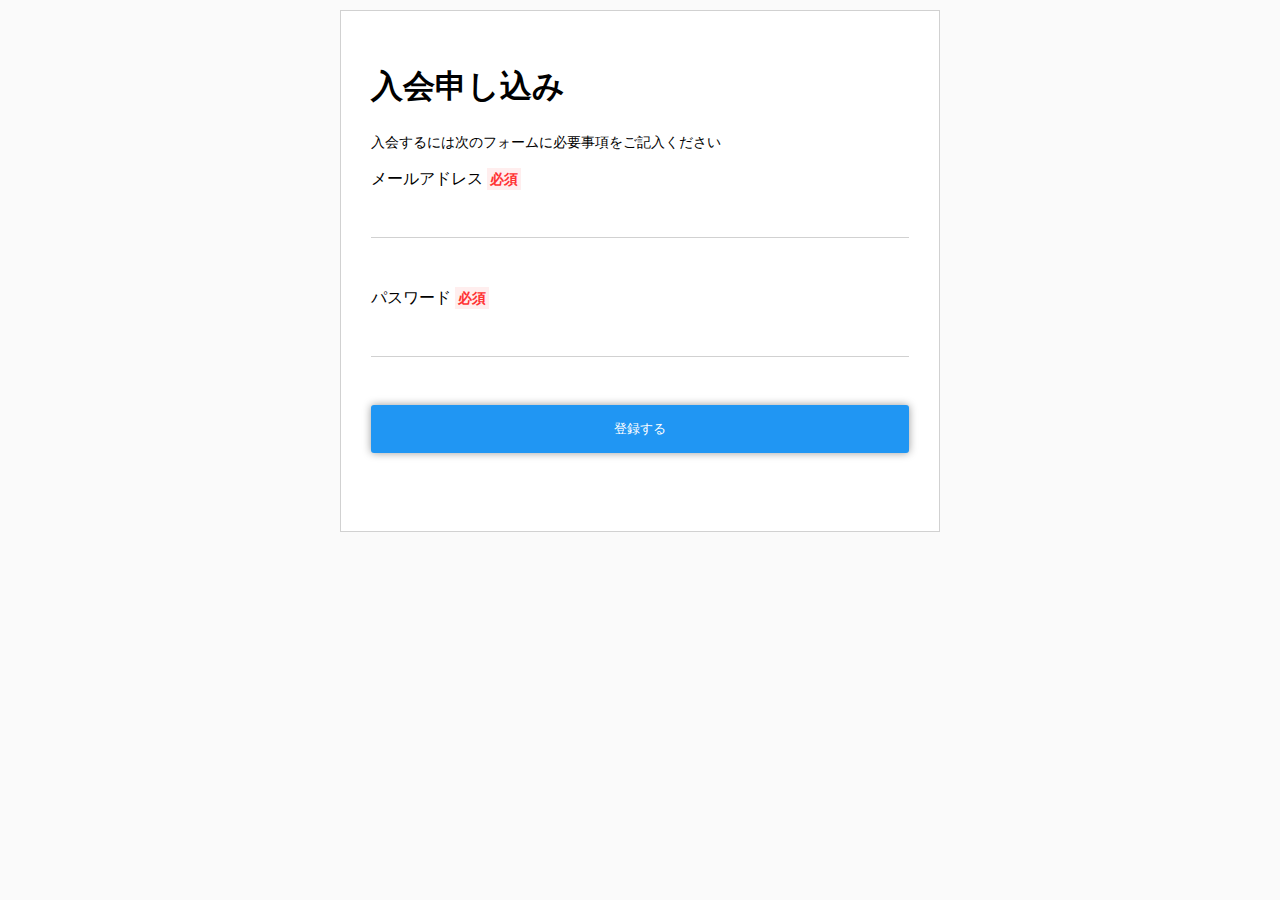
<file: [HTML:CSS:JavaScript] フロントエンドエンジニアになりたい人の Webプログラミング入門/session02/index.html>
<!DOCTYPE html>
<html lang="jp">
<head>
    <meta charset="UTF-8">
    <meta name="viewport" content="width=device-width, initial-scale=1.0">
    <title>入会申し込み</title>
    <link rel="stylesheet" href="css/style.css">
    <link rel="stylesheet" href="css/sanitize.css">
</head>
<body>
    <div class="content">
        <h1>入会申し込み</h1>
        <p style="font-size: 14px;">入会するには次のフォームに必要事項をご記入ください</p>
        <div class="control">
            <label for="mymail">メールアドレス <span class="required">必須</span></label>
            <input id="mymail" type="email" name="mymail"></p>
        </div>
        <div class="control">
            <label for="password">パスワード <span class="required">必須</span></label>
            <input id="password" type="password" name="password"></p>
        </div>
        <div class="control">
            <button type="submit">登録する</button>
        </div>
    </div>
</body>
</html>
</file>
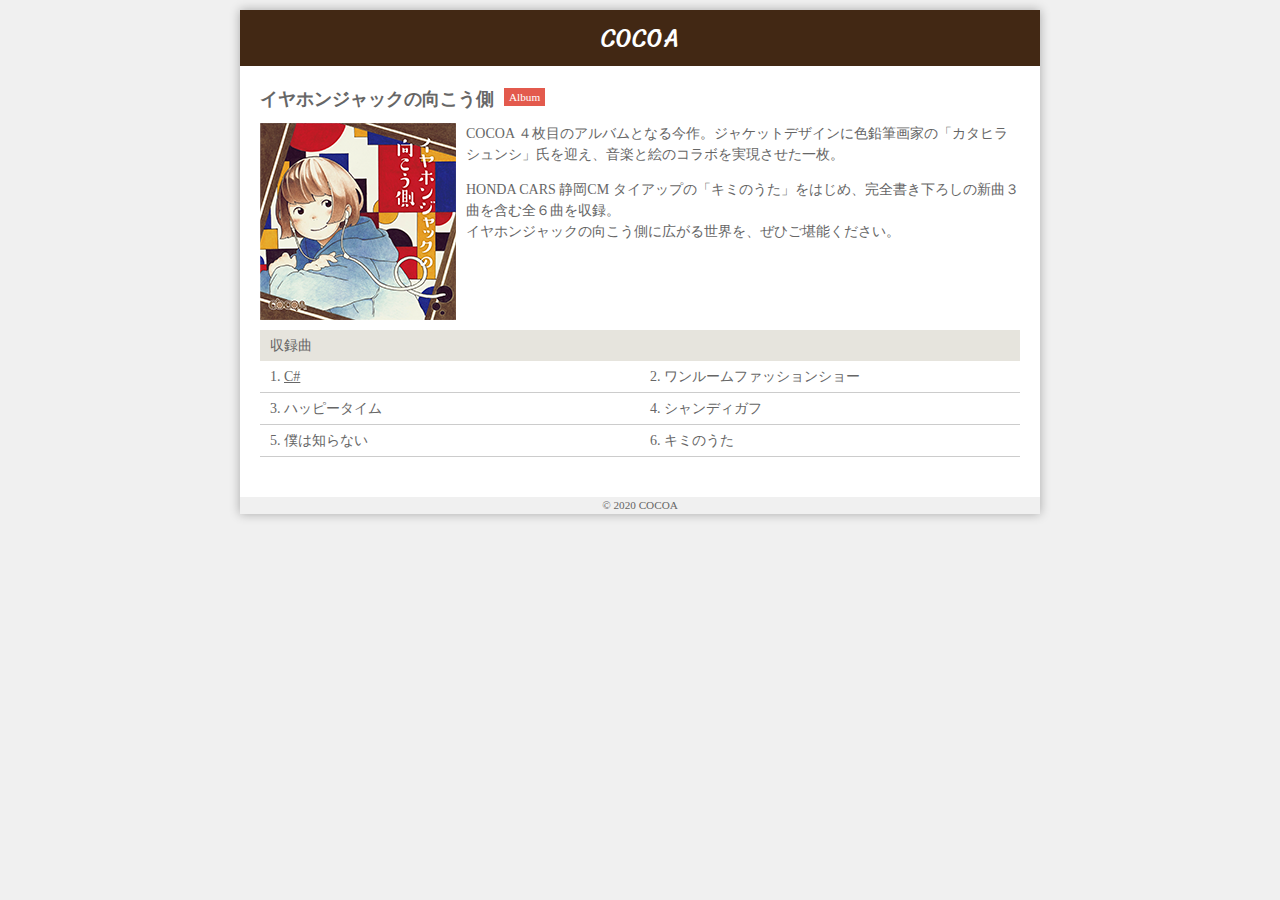
<file: [HTML:CSS:JavaScript] フロントエンドエンジニアになりたい人の Webプログラミング入門/session03/index.html>
<!DOCTYPE html>
<html lang="jp">

<head>
    <meta charset="UTF-8">
    <meta name="viewport" content="width=device-width, initial-scale=1.0">
    <title>イヤホンジャックの向こう側</title>
    <link rel="stylesheet" href="css/style.css">
</head>

<body>
    <div class="container">
        <header>
            <h1>COCOA</h1>
        </header>
        <div class="content">
            <section class="information">
                <h1>イヤホンジャックの向こう側</h1>
                <p class="type">Album</p>
                <div class="description">
                    <a href="#"><img src="img/jacket.png" alt="イヤホンジャックの向こう側のジャケット写真"></a>
                    <p>COCOA ４枚目のアルバムとなる今作。ジャケットデザインに色鉛筆画家の「カタヒラシュンシ」氏を迎え、音楽と絵のコラボを実現させた一枚。</p>
                    <p>HONDA CARS 静岡CM タイアップの「キミのうた」をはじめ、完全書き下ろしの新曲３曲を含む全６曲を収録。<br>
                        イヤホンジャックの向こう側に広がる世界を、ぜひご堪能ください。</p>
                </div>
            </section>
            <section class="songs">
                <h2>収録曲</h2>
                <ol class="clearfix">
                    <li><a href="https://ja.wikipedia.org/wiki/C_Sharp">C#</a></li>
                    <li>ワンルームファッションショー</li>
                    <li>ハッピータイム</li>
                    <li>シャンディガフ</li>
                    <li>僕は知らない</li>
                    <li>キミのうた</li>
                </ol>
            </section>
        </div>
        <footer>
            &copy; 2020 COCOA
        </footer>
    </div>
</body>

</html>
</file>
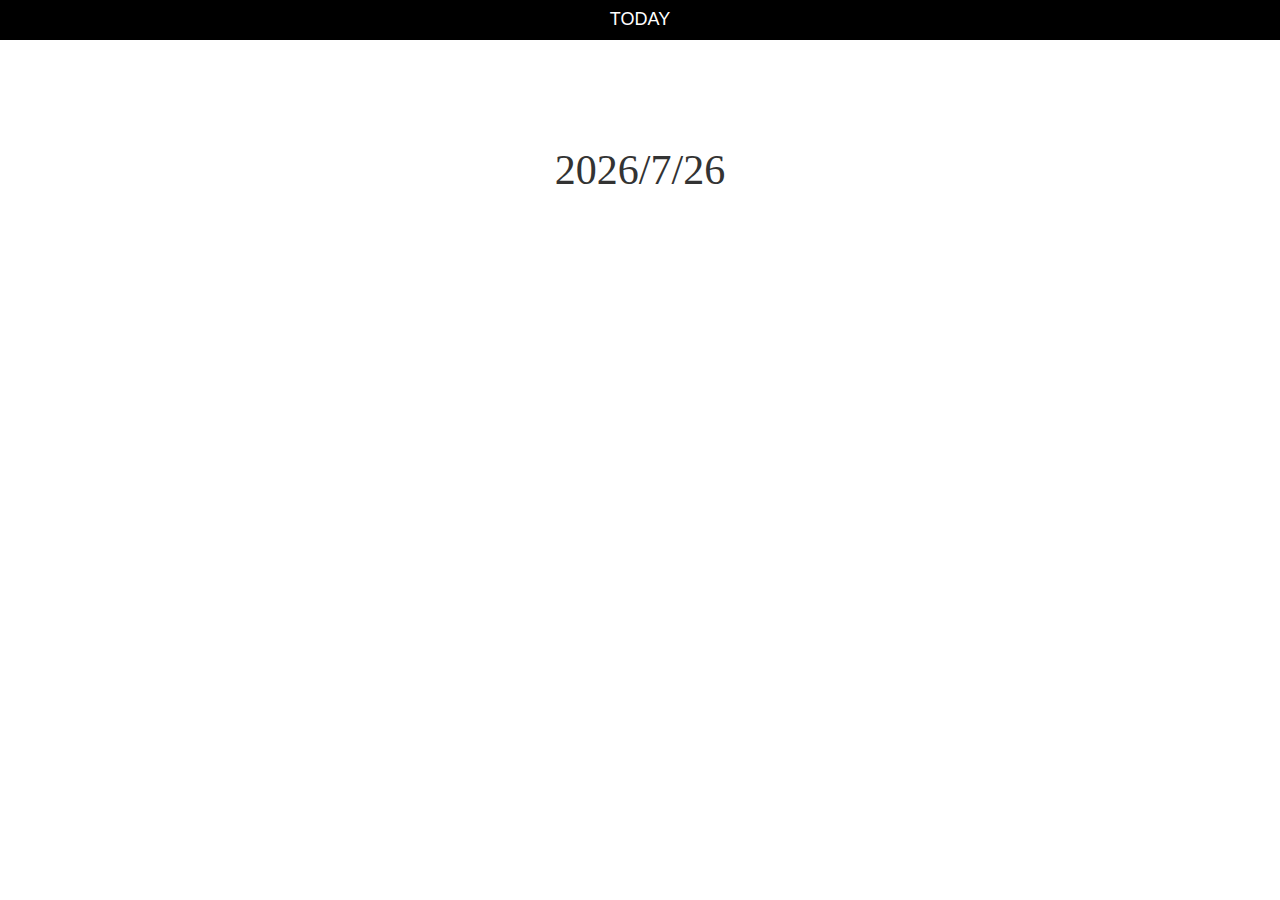
<file: [HTML:CSS:JavaScript] フロントエンドエンジニアになりたい人の Webプログラミング入門/session05/index.html>
<!DOCTYPE html>
<html>
<head>
    <meta charset="UTF-8">
    <meta name="viewport" content="width=device-width, initial-scale=1.0">
    <title>TODAY</title>
    <!-- Latest compiled and minified CSS -->
    <link rel="stylesheet" href="https://stackpath.bootstrapcdn.com/bootstrap/3.4.1/css/bootstrap.min.css"
        integrity="sha384-HSMxcRTRxnN+Bdg0JdbxYKrThecOKuH5zCYotlSAcp1+c8xmyTe9GYg1l9a69psu" crossorigin="anonymous">

    <!-- Optional theme -->
    <link rel="stylesheet" href="https://stackpath.bootstrapcdn.com/bootstrap/3.4.1/css/bootstrap-theme.min.css"
        integrity="sha384-6pzBo3FDv/PJ8r2KRkGHifhEocL+1X2rVCTTkUfGk7/0pbek5mMa1upzvWbrUbOZ" crossorigin="anonymous">
    <link rel="stylesheet" href="css/style.css">
</head>

<body>
    <header>
        <h1>TODAY</h1>
    </header>

    <div class="container">
        <script>
            var today = new Date();
            var todayHtml = today.getFullYear() + '/' + (today.getMonth() + 1) + '/' + today.getDate();
            document.write('<p class="date">' + todayHtml + '</p>');
        </script>
    </div>
</body>

</html>
</file>
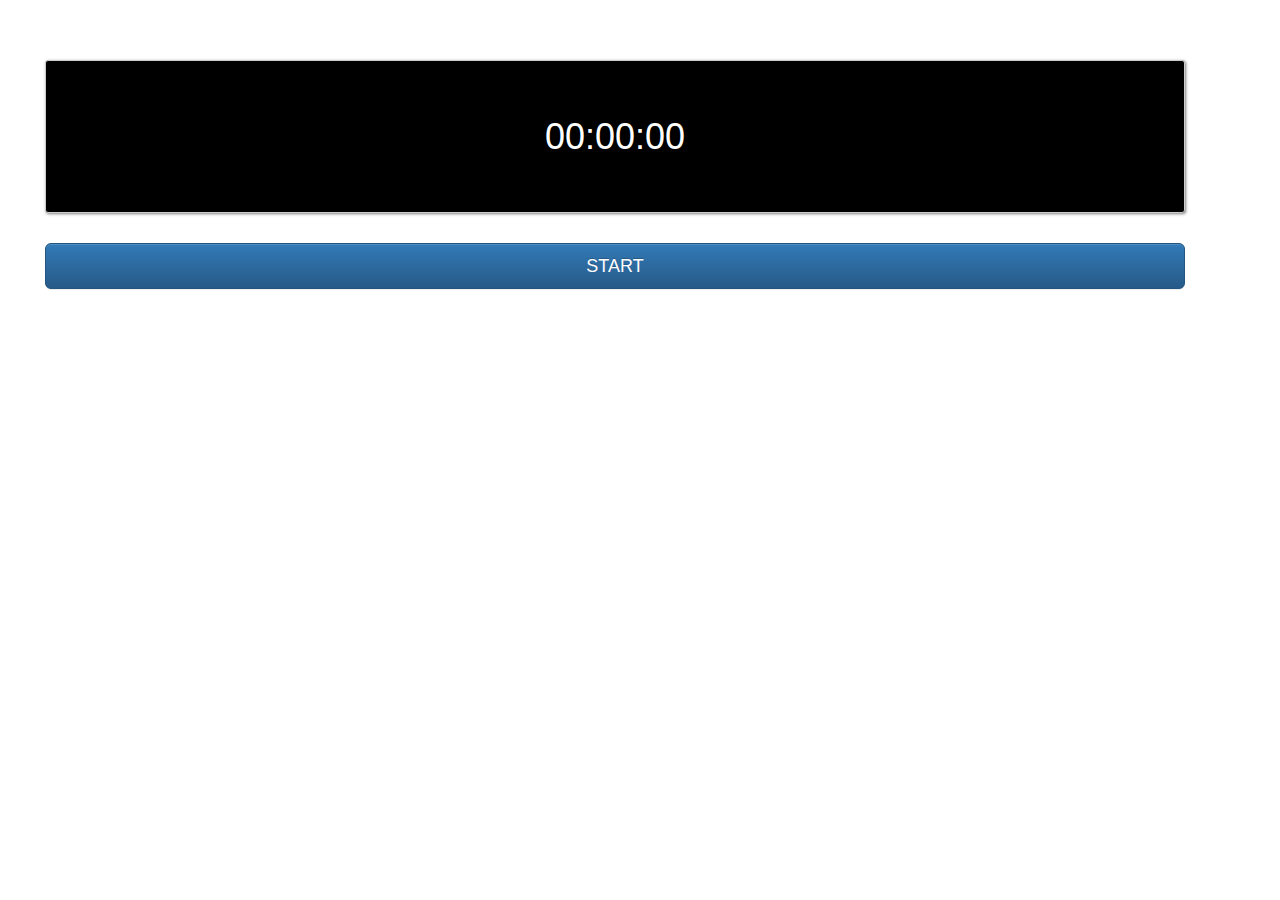
<file: [HTML:CSS:JavaScript] フロントエンドエンジニアになりたい人の Webプログラミング入門/session06/index.html>
<!DOCTYPE html>
<html>

<head>
    <meta charset="UTF-8">
    <meta name="viewport" content="width=device-width, initial-scale=1.0">

    <!-- Latest compiled and minified CSS -->
    <link rel="stylesheet" href="https://stackpath.bootstrapcdn.com/bootstrap/3.4.1/css/bootstrap.min.css"
        integrity="sha384-HSMxcRTRxnN+Bdg0JdbxYKrThecOKuH5zCYotlSAcp1+c8xmyTe9GYg1l9a69psu" crossorigin="anonymous">

    <!-- Optional theme -->
    <link rel="stylesheet" href="https://stackpath.bootstrapcdn.com/bootstrap/3.4.1/css/bootstrap-theme.min.css"
        integrity="sha384-6pzBo3FDv/PJ8r2KRkGHifhEocL+1X2rVCTTkUfGk7/0pbek5mMa1upzvWbrUbOZ" crossorigin="anonymous">
    <link rel="stylesheet" href="css/style.css">
    <title>TIMER</title>
</head>

<body>
    <div class="container">
        <p id="timer">00:00:00</p>
        <div>
            <button id="start_stop" class="btn btn-lg btn-primary">START</button>
        </div>
    </div>
    <script>
        var start;
        var timer_id
        document.getElementById('start_stop').addEventListener
            ('click', function () {
                if (this.innerHTML === 'START') {
                    start = new Date();

                    document.getElementById('timer').innerHTML = start.getTime();

                    timer_id = setInterval(goTimer, 10);

                    //STOPボタンにする
                    this.innerHTML = 'STOP';
                    this.classList.remove('btn-primary');
                    this.classList.add('btn-danger');
                } else {
                    clearInterval(timer_id);
                    this.innerHTML = 'START';
                    this.classList.remove('btn-danger');
                    this.classList.add('btn-primary');
                }
            });

        var addZero = function (value) {
            if (value < 10) {
                value = '0' + value;
            }
            return value;
        }

        var goTimer = function () {
            var now = new Date();

            var milli = now.getTime() - start.getTime();
            var seconds = Math.floor(milli / 1000);
            var minutes = Math.floor(seconds / 60);
            var hours = Math.floor(minutes / 60);

            seconds = seconds - minutes * 60;
            minutes = minutes - hours * 60;

            hours = addZero(hours);
            minutes = addZero(minutes);
            seconds = addZero(seconds);

            document.getElementById('timer').innerHTML = hours + ':' + minutes + ':' + seconds;
        }

    </script>
</body>

</html>
</file>
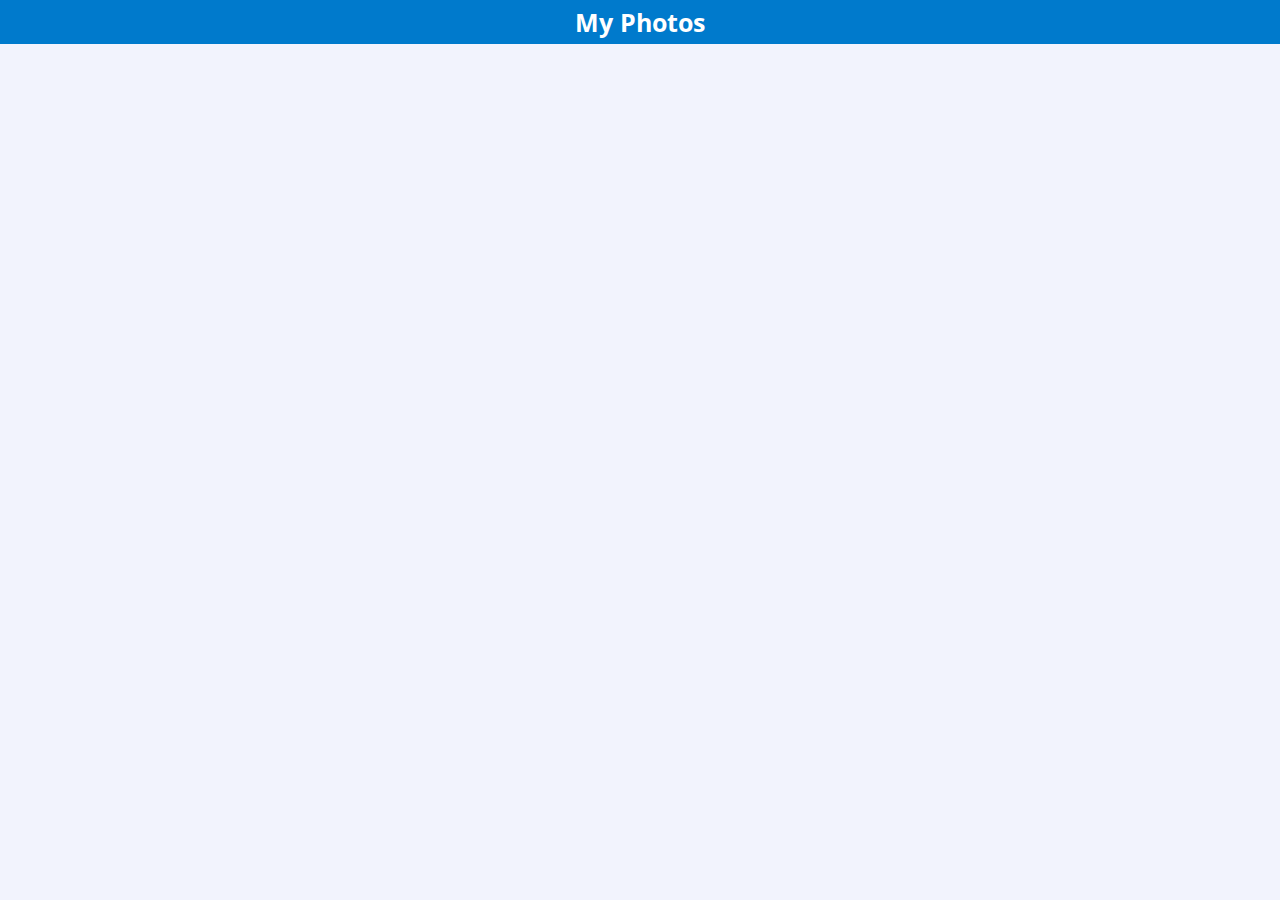
<file: [HTML:CSS:JavaScript] フロントエンドエンジニアになりたい人の Webプログラミング入門/session07/index.html>
<!DOCTYPE html>
<html>

<head>
    <meta charset="UTF-8">
    <meta name="viewport" content="width=device-width, initial-scale=1.0">

    <link href="https://fonts.googleapis.com/css2?family=Open+Sans+Condensed:wght@300&display=swap" rel="stylesheet">
    <link rel="stylesheet" href="css/style.css">

    <title>My Photos</title>
</head>

<body>
    <header>
        <h1>My Photos</h1>
    </header>

    <div class="container">
        <div id="img_unit">

        </div>
    </div>

    <script>
        var ajax = new XMLHttpRequest();
        ajax.open('GET', 'https://h2o-space.com/htmlbook/images.php');
        ajax.responseType = 'json';
        ajax.send(null);

        ajax.onreadystatechange = function () {
            if (ajax.readyState === XMLHttpRequest.DONE && ajax.status === 200) {
                for (var i= 0; i<this.response.length; i++) {
                    var data = this.response[i];

                    var img = document.createElement('img');
                    img.setAttribute('src', data.path);

                    var caption = document.createElement('div');
                    caption.className = 'inner';
                    caption.innerHTML = '<p>' + data.caption + '<span>' + data.name + '</span></p>';

                    var div = document.createElement('div');
                    div.className = 'photo';
                    div.appendChild(img);
                    div.appendChild(caption);

                    document.getElementById('img_unit').appendChild(div);
                }
            }
        };
    </script>
</body>

</html>
</file>
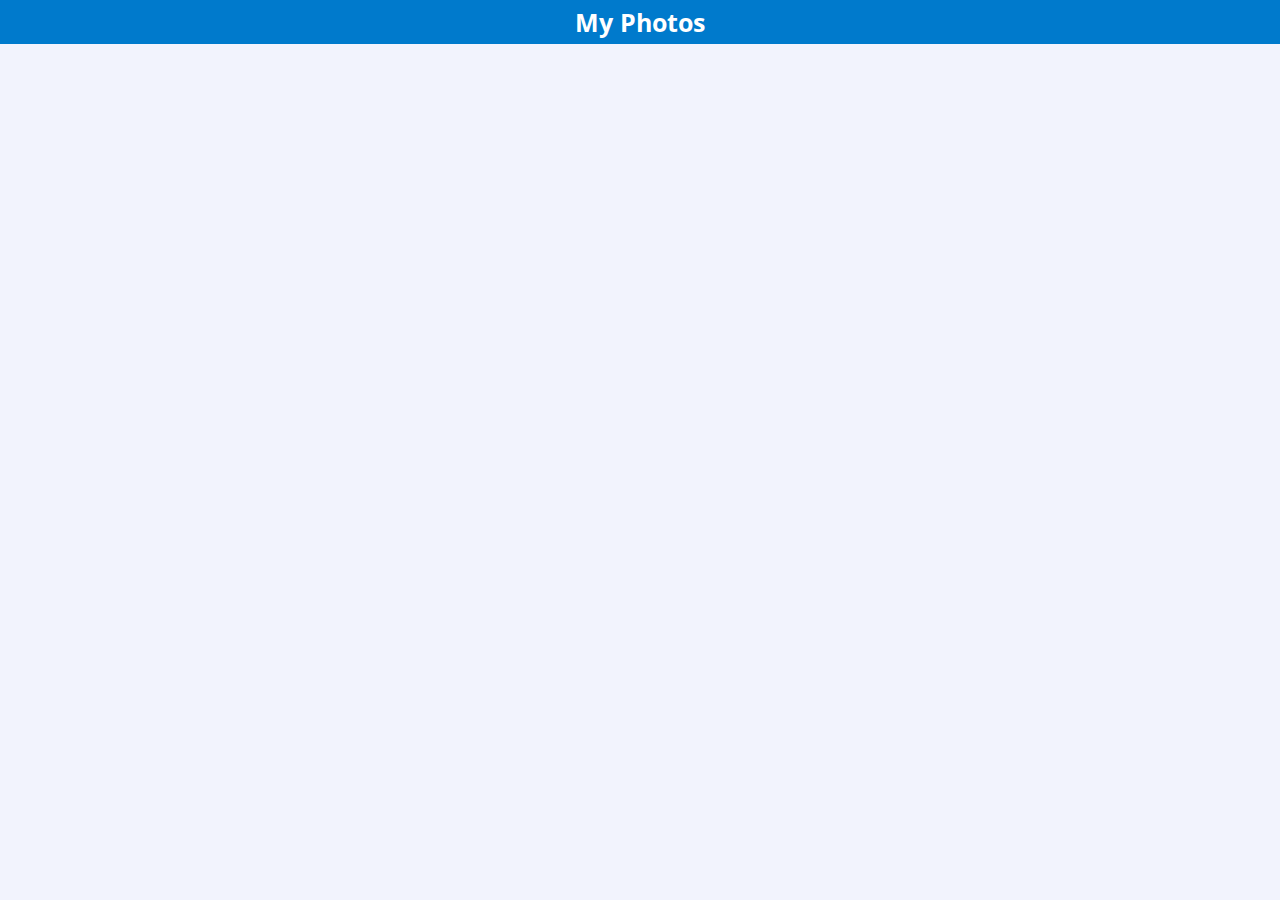
<file: [HTML:CSS:JavaScript] フロントエンドエンジニアになりたい人の Webプログラミング入門/session08/jquery.html>
<!DOCTYPE html>
<html>
<head>
    <meta charset="UTF-8">
    <meta name="viewport" content="width=device-width, initial-scale=1.0">

    <link href="https://fonts.googleapis.com/css2?family=Open+Sans+Condensed:wght@300&display=swap" rel="stylesheet">
    <link rel="stylesheet" href="css/style.css">

    <title>My Photos</title>
</head>
<body>
    <header>
        <h1>My Photos</h1>
    </header>

    <div class="container">
        <div id="img_unit">
        </div>
    </div>

    <script src="js/jquery.min.js"></script>
    <script>
        $.getJSON('http://h2o-space.com/htmlbook/images.php', function(data){
            for (var i=0; i<data.length; i++) {
                $('<div class="photo"></div>')
                    .append('<img src="' + data[i].path + '">')
                    .append('<div class="inner"><p>' + data[i].caption + '<span>' + data[i].name + '</span></p></div>')
                    .appendTo('#img_unit');
            }
        });
    </script>
</body>

</html>
</file>
<file: [HTML:CSS:JavaScript] フロントエンドエンジニアになりたい人の Webプログラミング入門/session02/css/style.css>
p {
    font-size: 14px;
}

h1 {
    font-size: 24px;
    margin: 0;
}
.content {
    background-color: #fff;
    width: 600px;
    margin: 10px auto;
    border: 1px solid #d1d1d1;
    padding: 30px;
}

input {
    border: none;
    border-bottom: 1px solid #d1d1d1;
    font-size: 1.2em;
    width: 100%;
    padding: 8px;
}

button {
    width: 100%;
    background-color: #2096f3;
    color: #fff;
    padding: 15px;
    border: 0;
    border-radius: 3px;
    box-shadow: 0 0 8px rgba(0, 0, 0, .4);
}

.required {
    color: #f33;
    font-size: .9em;
    padding: 3px;
    background-color: #fee;
    font-weight: bold;
}

body {
    background-color: #fafafa;
}

.control {
    margin-bottom: 3em;
}

label {
    display: block;
    margin-bottom: .5em;
}
</file>
<file: [HTML:CSS:JavaScript] フロントエンドエンジニアになりたい人の Webプログラミング入門/session02/css/sanitize.css>
/* Document
 * ========================================================================== */

/**
 * Add border box sizing in all browsers (opinionated).
 */

*,
::before,
::after {
  box-sizing: border-box;
}

/**
 * 1. Add text decoration inheritance in all browsers (opinionated).
 * 2. Add vertical alignment inheritance in all browsers (opinionated).
 */

::before,
::after {
  text-decoration: inherit; /* 1 */
  vertical-align: inherit; /* 2 */
}

/**
 * 1. Use the default cursor in all browsers (opinionated).
 * 2. Change the line height in all browsers (opinionated).
 * 3. Use a 4-space tab width in all browsers (opinionated).
 * 4. Remove the grey highlight on links in iOS (opinionated).
 * 5. Prevent adjustments of font size after orientation changes in
 *    IE on Windows Phone and in iOS.
 * 6. Breaks words to prevent overflow in all browsers (opinionated).
 */

html {
  cursor: default; /* 1 */
  line-height: 1.5; /* 2 */
  -moz-tab-size: 4; /* 3 */
  tab-size: 4; /* 3 */
  -webkit-tap-highlight-color: transparent /* 4 */;
  -ms-text-size-adjust: 100%; /* 5 */
  -webkit-text-size-adjust: 100%; /* 5 */
  word-break: break-word; /* 6 */
}

/* Sections
 * ========================================================================== */

/**
 * Remove the margin in all browsers (opinionated).
 */

body {
  margin: 0;
}

/**
 * Correct the font size and margin on `h1` elements within `section` and
 * `article` contexts in Chrome, Edge, Firefox, and Safari.
 */

h1 {
  font-size: 2em;
  margin: 0.67em 0;
}

/* Grouping content
 * ========================================================================== */

/**
 * Remove the margin on nested lists in Chrome, Edge, IE, and Safari.
 */

dl dl,
dl ol,
dl ul,
ol dl,
ul dl {
  margin: 0;
}

/**
 * Remove the margin on nested lists in Edge 18- and IE.
 */

ol ol,
ol ul,
ul ol,
ul ul {
  margin: 0;
}

/**
 * 1. Add the correct sizing in Firefox.
 * 2. Show the overflow in Edge 18- and IE.
 */

hr {
  height: 0; /* 1 */
  overflow: visible; /* 2 */
}

/**
 * Add the correct display in IE.
 */

main {
  display: block;
}

/**
 * Remove the list style on navigation lists in all browsers (opinionated).
 */

nav ol,
nav ul {
  list-style: none;
  padding: 0;
}

/**
 * 1. Correct the inheritance and scaling of font size in all browsers.
 * 2. Correct the odd `em` font sizing in all browsers.
 */

pre {
  font-family: monospace, monospace; /* 1 */
  font-size: 1em; /* 2 */
}

/* Text-level semantics
 * ========================================================================== */

/**
 * Remove the gray background on active links in IE 10.
 */

a {
  background-color: transparent;
}

/**
 * Add the correct text decoration in Edge 18-, IE, and Safari.
 */

abbr[title] {
  text-decoration: underline;
  text-decoration: underline dotted;
}

/**
 * Add the correct font weight in Chrome, Edge, and Safari.
 */

b,
strong {
  font-weight: bolder;
}

/**
 * 1. Correct the inheritance and scaling of font size in all browsers.
 * 2. Correct the odd `em` font sizing in all browsers.
 */

code,
kbd,
samp {
  font-family: monospace, monospace; /* 1 */
  font-size: 1em; /* 2 */
}

/**
 * Add the correct font size in all browsers.
 */

small {
  font-size: 80%;
}

/* Embedded content
 * ========================================================================== */

/*
 * Change the alignment on media elements in all browsers (opinionated).
 */

audio,
canvas,
iframe,
img,
svg,
video {
  vertical-align: middle;
}

/**
 * Add the correct display in IE 9-.
 */

audio,
video {
  display: inline-block;
}

/**
 * Add the correct display in iOS 4-7.
 */

audio:not([controls]) {
  display: none;
  height: 0;
}

/**
 * Remove the border on iframes in all browsers (opinionated).
 */

iframe {
  border-style: none;
}

/**
 * Remove the border on images within links in IE 10-.
 */

img {
  border-style: none;
}

/**
 * Change the fill color to match the text color in all browsers (opinionated).
 */

svg:not([fill]) {
  fill: currentColor;
}

/**
 * Hide the overflow in IE.
 */

svg:not(:root) {
  overflow: hidden;
}

/* Tabular data
 * ========================================================================== */

/**
 * Collapse border spacing in all browsers (opinionated).
 */

table {
  border-collapse: collapse;
}

/* Forms
 * ========================================================================== */

/**
 * Remove the margin on controls in Safari.
 */

button,
input,
select {
  margin: 0;
}

/**
 * 1. Show the overflow in IE.
 * 2. Remove the inheritance of text transform in Edge 18-, Firefox, and IE.
 */

button {
  overflow: visible; /* 1 */
  text-transform: none; /* 2 */
}

/**
 * Correct the inability to style buttons in iOS and Safari.
 */

button,
[type="button"],
[type="reset"],
[type="submit"] {
  -webkit-appearance: button;
}

/**
 * 1. Change the inconsistent appearance in all browsers (opinionated).
 * 2. Correct the padding in Firefox.
 */

fieldset {
  border: 1px solid #a0a0a0; /* 1 */
  padding: 0.35em 0.75em 0.625em; /* 2 */
}

/**
 * Show the overflow in Edge 18- and IE.
 */

input {
  overflow: visible;
}

/**
 * 1. Correct the text wrapping in Edge 18- and IE.
 * 2. Correct the color inheritance from `fieldset` elements in IE.
 */

legend {
  color: inherit; /* 2 */
  display: table; /* 1 */
  max-width: 100%; /* 1 */
  white-space: normal; /* 1 */
}

/**
 * 1. Add the correct display in Edge 18- and IE.
 * 2. Add the correct vertical alignment in Chrome, Edge, and Firefox.
 */

progress {
  display: inline-block; /* 1 */
  vertical-align: baseline; /* 2 */
}

/**
 * Remove the inheritance of text transform in Firefox.
 */

select {
  text-transform: none;
}

/**
 * 1. Remove the margin in Firefox and Safari.
 * 2. Remove the default vertical scrollbar in IE.
 * 3. Change the resize direction in all browsers (opinionated).
 */

textarea {
  margin: 0; /* 1 */
  overflow: auto; /* 2 */
  resize: vertical; /* 3 */
}

/**
 * Remove the padding in IE 10-.
 */

[type="checkbox"],
[type="radio"] {
  padding: 0;
}

/**
 * 1. Correct the odd appearance in Chrome, Edge, and Safari.
 * 2. Correct the outline style in Safari.
 */

[type="search"] {
  -webkit-appearance: textfield; /* 1 */
  outline-offset: -2px; /* 2 */
}

/**
 * Correct the cursor style of increment and decrement buttons in Safari.
 */

::-webkit-inner-spin-button,
::-webkit-outer-spin-button {
  height: auto;
}

/**
 * Correct the text style of placeholders in Chrome, Edge, and Safari.
 */

::-webkit-input-placeholder {
  color: inherit;
  opacity: 0.54;
}

/**
 * Remove the inner padding in Chrome, Edge, and Safari on macOS.
 */

::-webkit-search-decoration {
  -webkit-appearance: none;
}

/**
 * 1. Correct the inability to style upload buttons in iOS and Safari.
 * 2. Change font properties to `inherit` in Safari.
 */

::-webkit-file-upload-button {
  -webkit-appearance: button; /* 1 */
  font: inherit; /* 2 */
}

/**
 * Remove the inner border and padding of focus outlines in Firefox.
 */

::-moz-focus-inner {
  border-style: none;
  padding: 0;
}

/**
 * Restore the focus outline styles unset by the previous rule in Firefox.
 */

:-moz-focusring {
  outline: 1px dotted ButtonText;
}

/**
 * Remove the additional :invalid styles in Firefox.
 */

:-moz-ui-invalid {
  box-shadow: none;
}

/* Interactive
 * ========================================================================== */

/*
 * Add the correct display in Edge 18- and IE.
 */

details {
  display: block;
}

/*
 * Add the correct styles in Edge 18-, IE, and Safari.
 */

dialog {
  background-color: white;
  border: solid;
  color: black;
  display: block;
  height: -moz-fit-content;
  height: -webkit-fit-content;
  height: fit-content;
  left: 0;
  margin: auto;
  padding: 1em;
  position: absolute;
  right: 0;
  width: -moz-fit-content;
  width: -webkit-fit-content;
  width: fit-content;
}

dialog:not([open]) {
  display: none;
}

/*
 * Add the correct display in all browsers.
 */

summary {
  display: list-item;
}

/* Scripting
 * ========================================================================== */

/**
 * Add the correct display in IE 9-.
 */

canvas {
  display: inline-block;
}

/**
 * Add the correct display in IE.
 */

template {
  display: none;
}

/* User interaction
 * ========================================================================== */

/*
 * 1. Remove the tapping delay in IE 10.
 * 2. Remove the tapping delay on clickable elements
      in all browsers (opinionated).
 */

a,
area,
button,
input,
label,
select,
summary,
textarea,
[tabindex] {
  -ms-touch-action: manipulation; /* 1 */
  touch-action: manipulation; /* 2 */
}

/**
 * Add the correct display in IE 10-.
 */

[hidden] {
  display: none;
}

/* Accessibility
 * ========================================================================== */

/**
 * Change the cursor on busy elements in all browsers (opinionated).
 */

[aria-busy="true"] {
  cursor: progress;
}

/*
 * Change the cursor on control elements in all browsers (opinionated).
 */

[aria-controls] {
  cursor: pointer;
}

/*
 * Change the cursor on disabled, not-editable, or otherwise
 * inoperable elements in all browsers (opinionated).
 */

[aria-disabled="true"],
[disabled] {
  cursor: not-allowed;
}

/*
 * Change the display on visually hidden accessible elements
 * in all browsers (opinionated).
 */

[aria-hidden="false"][hidden] {
  display: initial;
}

[aria-hidden="false"][hidden]:not(:focus) {
  clip: rect(0, 0, 0, 0);
  position: absolute;
}
</file>
<file: [HTML:CSS:JavaScript] フロントエンドエンジニアになりたい人の Webプログラミング入門/session03/css/style.css>
@import url(sanitize.css);
@import url('https://fonts.googleapis.com/css2?family=Sriracha&display=swap');

body {
    background-color: #f0f0f0;
    padding: 10px;
    font-size: 14px;
    color: #666;
}

.container {
    max-width: 800px;
    box-shadow: 0 0 10px rgba(0, 0, 0, .3);
    margin: 0 auto;
}

header {
    background-color: #422814;
    padding: 10px;
    color: #fff;
}

header h1 {
    margin: 0;
    font-size: 24px;
    text-align: center;
    font-weight: normal;
    font-family: 'Sriracha', cursive;
}

.description {
    clear: left;
}

.description img {
    float: left;
    margin: 0 10px 10px 0;
    transition-property: opacity;
    transition-duration: 1s;
    transition-timing-function: ease;
    transition-delay: 0s;
}

.description img:hover {
    opacity: .5;
}

.information h1 {
    font-size: 18px;
    margin: 0 10px 10px 0;
    float: left;
}

.information .type {
    display: inline;
    background-color: #E35A4D;
    padding: 3px 5px;
    font-size: 80%;
    color: #fff;
}

.content {
    background-color: #fff;
    padding: 20px;
}

.songs {
    margin: 0 0 20px;
}

.songs h2 {
    clear: left;
    font-size: 100%;
    font-weight: normal;
    margin: 0;
    background-color: #E6E4DD;
    padding: 5px 10px;
}

.songs ol {
    padding: 0;
    margin: 0;
    list-style: decimal inside;
}

.songs li {
    border-bottom: 1px solid #ccc;
    width: 50%;
    float: left;
    padding: 5px 10px;
}

.clearfix:after {
    content:" ";
    display: table;
    clear: both;
}

a {
    color: #666;
}

footer {
    text-align: center;
    font-size: 80%;
}

@media only screen and (max-width: 600px) {
    .description img {
        float: none;
        display: block;
        margin: 0 auto;
    }

    header {
        padding: 5px;
    }
    header h1 {
        font-size: 12px;
    }
    .information h1 {
        font-size: 14px;
    }
    .songs li {
        float: none;
        width: inherit;
    }
}
</file>
<file: [HTML:CSS:JavaScript] フロントエンドエンジニアになりたい人の Webプログラミング入門/session05/css/style.css>
body {
    font-size: arial;
    text-align: center;
}

header {
    margin-bottom: 100px;
}

h1 {
    background-color: #000;
    color: #fff;
    margin: 0;
    padding: 10px;
    font-size: 18px;
}

.date {
    font-size: 300%;
    font-family: 'Times New Roman', Times, serif;
}
</file>
<file: [HTML:CSS:JavaScript] フロントエンドエンジニアになりたい人の Webプログラミング入門/session06/css/style.css>
.container {
    text-align: center;
    margin: 30px;
}

#timer {
    font-size: 36px;
    border: 1px solid #ccc;
    margin: 30px auto;
    padding: 50px;
    background-color: #000;
    color: #fff;
    border-radius: 3px;
    box-shadow: 1px 1px 3px rgba(0, 0, 0, .5);
}

.btn {
    width: 100%;
}
</file>
<file: [HTML:CSS:JavaScript] フロントエンドエンジニアになりたい人の Webプログラミング入門/session07/css/style.css>
body {
    margin: 0;
    padding: 0;
    background-color: rgba(26, 55, 229, 0.06);
}

.container {
    max-width: 600px;
    margin: 0 auto;
    box-shadow: 0px 0px 3px rgba(0, 0, 0, .3);
}

img {
    width: 100%;
    margin: 0;
    vertical-align: top;
}

header {
    background-color: #007acc;
    color: #fff;
    width: 100%;
    position: fixed;
    top: 0;
    z-index: 100;
}

header h1 {
    margin: 0;
    font-size: 25px;
    padding: 5px;
    text-align: center;
    font-family: 'Open Sans Condensed', sans-serif;
}

.photo {
    position: relative;
}
.photo .inner {
    position: absolute;
    bottom: 0;
    background-color: rgba(0, 0, 0, .5);
    font-size: 10px;
    color: #fff;
    margin: 0;
    width: 100%;
}

.inner p {
    padding: 20px;
}
.inner span {
    margin-left: 10px;
}
</file>
<file: [HTML:CSS:JavaScript] フロントエンドエンジニアになりたい人の Webプログラミング入門/session08/css/style.css>
body {
    margin: 0;
    padding: 0;
    background-color: rgba(26, 55, 229, 0.06);
}

.container {
    max-width: 600px;
    margin: 0 auto;
    box-shadow: 0px 0px 3px rgba(0, 0, 0, .3);
}

img {
    width: 100%;
    margin: 0;
    vertical-align: top;
}

header {
    background-color: #007acc;
    color: #fff;
    width: 100%;
    position: fixed;
    top: 0;
    z-index: 100;
}

header h1 {
    margin: 0;
    font-size: 25px;
    padding: 5px;
    text-align: center;
    font-family: 'Open Sans Condensed', sans-serif;
}

.photo {
    position: relative;
}
.photo .inner {
    position: absolute;
    bottom: 0;
    background-color: rgba(0, 0, 0, .5);
    font-size: 10px;
    color: #fff;
    margin: 0;
    width: 100%;
}

.inner p {
    padding: 20px;
}
.inner span {
    margin-left: 10px;
}
</file>
